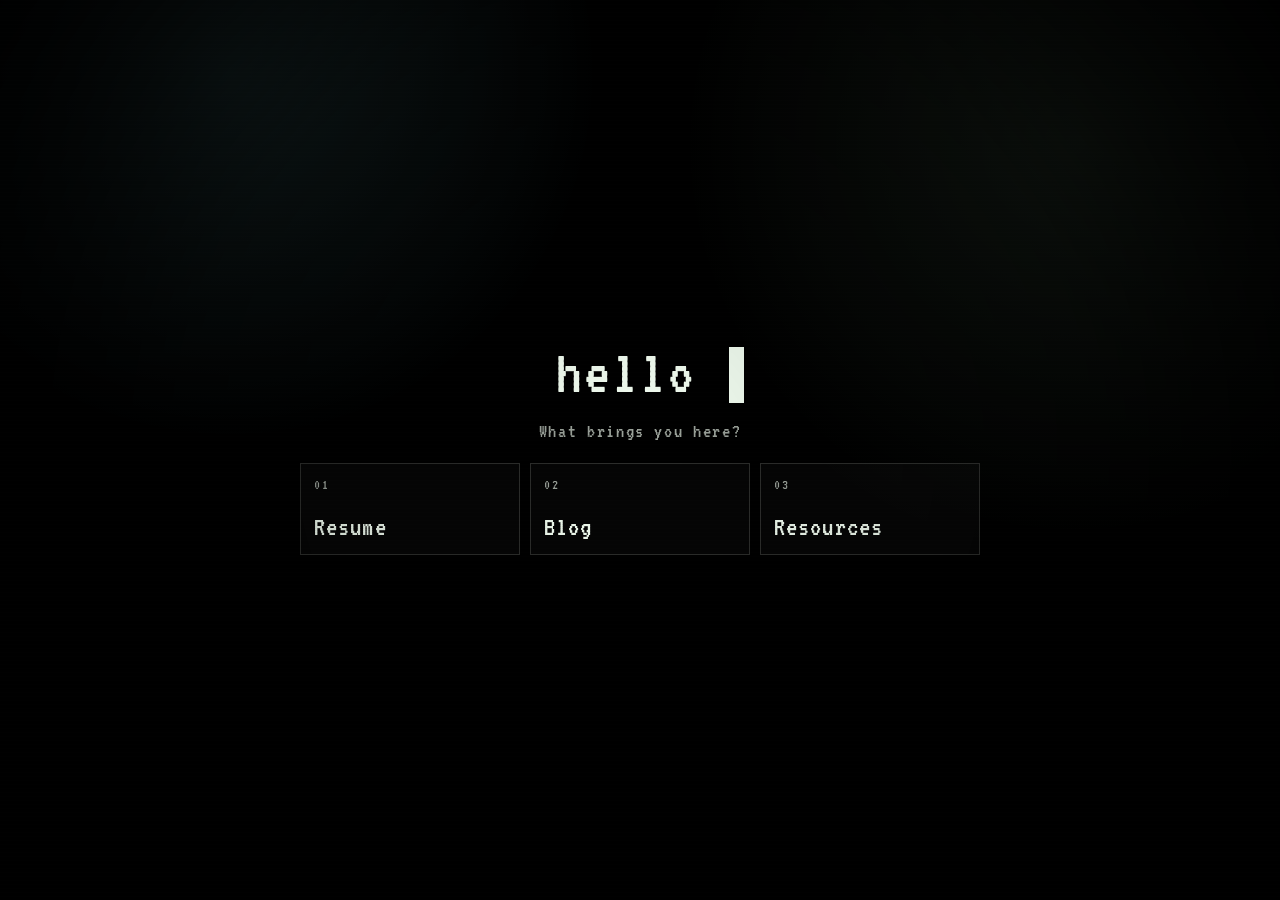
<file: index.html>
<!DOCTYPE html>
<html lang="it">
<head>
    <meta charset="UTF-8">
    <meta name="viewport" content="width=device-width, initial-scale=1.0">
    <meta name="color-scheme" content="dark">
    <meta
        name="description"
        content="Sito personale di Alessandro Sbarsi: resume, blog e risorse in stile terminale evoluto, multilingue e senza dipendenze esterne."
    >
    <title>Alessandro Sbarsi | sbar.si</title>
    <link rel="preconnect" href="https://fonts.googleapis.com">
    <link rel="preconnect" href="https://fonts.gstatic.com" crossorigin>
    <link href="https://fonts.googleapis.com/css2?family=VT323&display=swap" rel="stylesheet">
    <link rel="stylesheet" href="styles.css">
</head>
<body data-current-section="home">
    <script>
        (function () {
            const hash = window.location.hash.replace(/^#\/?/, "").split("/")[0];
            const section = hash === "resume" || hash === "blog" || hash === "resources" ? hash : "home";

            document.body.dataset.currentSection = section;
            document.body.setAttribute("data-current-section", section);
        }());
    </script>
    <section class="site-intro" id="site-intro" aria-label="sbar.si intro" data-section-accent="home">
        <div class="site-intro-inner">
            <div class="site-intro-stack">
                <h1 class="site-intro-title"><span id="site-intro-prefix">hello</span><span id="site-intro-typing"></span><span class="intro-cursor" aria-hidden="true"></span></h1>
                <p class="intro-hint" id="intro-hint">Cosa ti porta qui?</p>
                <div class="intro-choices" id="intro-choices" aria-label="Choose a section">
                    <a href="#/resume" data-section-choice="resume"><span>01</span><strong>Curriculum</strong></a>
                    <a href="#/blog" data-section-choice="blog"><span>02</span><strong>Blog</strong></a>
                    <a href="#/resources" data-section-choice="resources"><span>03</span><strong>Risorse</strong></a>
                </div>
            </div>
        </div>
    </section>

    <div class="shell" id="resume-shell" data-current-section="home" data-section-accent="home" data-patch-scope="page" data-patch-state="idle">
        <header class="topbar">
            <div class="topbar-main">
                <div class="brand">
                    <div class="brand-mark" aria-hidden="true">&gt;</div>
                    <div>
                        <p class="brand-title">sbar.si</p>
                    </div>
                </div>

                <div class="control-cluster">
                    <div class="language-picker" data-language-picker>
                        <p class="language-status" id="language-status" role="status" aria-live="polite" aria-atomic="true">language it ready / idle</p>
                        <p class="language-popup" id="language-popup" data-language-popup hidden aria-hidden="true"></p>
                        <button class="language-globe" id="language-globe" type="button" data-language-globe data-patch-state="idle" aria-label="Scegli lingua" aria-haspopup="menu" aria-expanded="false" aria-controls="language-menu">
                            <span class="language-globe-icon" aria-hidden="true">
                                <svg viewBox="0 0 24 24" focusable="false" aria-hidden="true">
                                    <circle cx="12" cy="12" r="9"></circle>
                                    <path d="M3 12h18"></path>
                                    <path d="M12 3c2.25 2.45 3.35 5.45 3.35 9S14.25 18.55 12 21"></path>
                                    <path d="M12 3C9.75 5.45 8.65 8.45 8.65 12s1.1 6.55 3.35 9"></path>
                                </svg>
                            </span>
                        </button>
                        <div class="language-menu" id="language-menu" data-language-menu role="menu" aria-label="Scegli lingua" hidden>
                            <button class="language-option" type="button" data-language-option data-lang="it" role="menuitemradio" aria-checked="true">Italiano <span>IT</span></button>
                            <button class="language-option" type="button" data-language-option data-lang="en" role="menuitemradio" aria-checked="false">English <span>EN</span></button>
                            <button class="language-option" type="button" data-language-option data-lang="fr" role="menuitemradio" aria-checked="false">Français <span>FR</span></button>
                        </div>
                    </div>
                </div>
            </div>

            <nav class="shell-nav" data-shell-nav="sections" aria-label="Primary sections">
                <a class="shell-nav-link" href="#/resume" data-section="resume" data-patch-key="shell-nav-resume-label">Curriculum</a>
                <a class="shell-nav-link" href="#/blog" data-section="blog" data-patch-key="shell-nav-blog-label">Blog</a>
                <a class="shell-nav-link" href="#/resources" data-section="resources" data-patch-key="shell-nav-resources-label">Risorse</a>
            </nav>
        </header>

        <main id="resume-app" class="resume-grid" data-current-section="home" aria-live="polite"></main>
    </div>

    <script src="config.js?v=20260601-3"></script>
    <script type="module" src="script.js?v=20260601-3"></script>
</body>
</html>
</file>
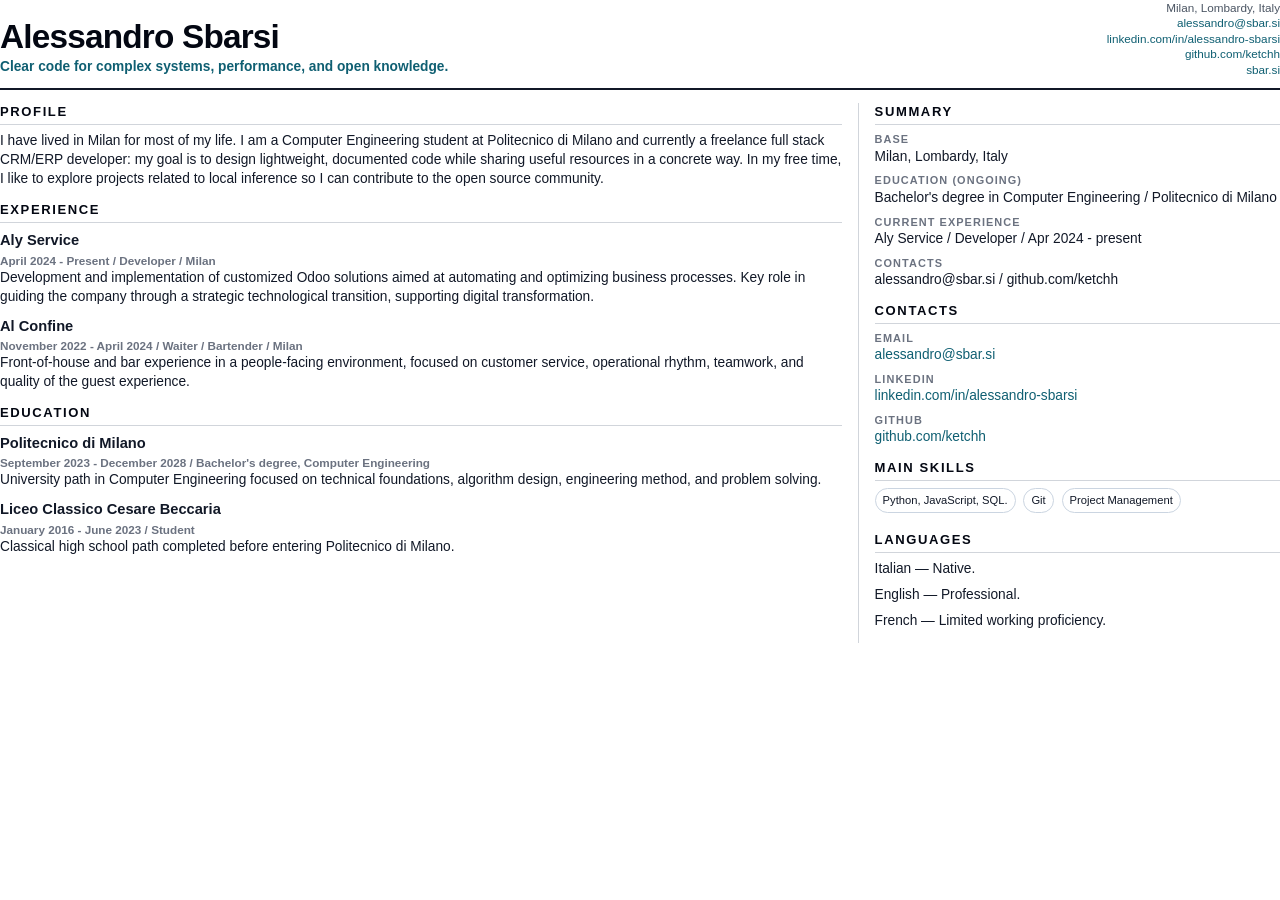
<file: resume-pdf.html>
<!DOCTYPE html>
<html lang="en">
<head>
    <meta charset="UTF-8">
    <title>Alessandro Sbarsi — Resume</title>
    <style>
        @page { size: A4; margin: 10mm; }
        * { box-sizing: border-box; }
        body {
            margin: 0;
            color: #111827;
            background: #ffffff;
            font-family: Arial, Helvetica, sans-serif;
            font-size: 10.3pt;
            line-height: 1.38;
        }
        a { color: #0f5f72; text-decoration: none; }
        h1, h2, h3, p, ul { margin-top: 0; }
        .page { width: 100%; }
        .header {
            display: table;
            width: 100%;
            padding-bottom: 11px;
            border-bottom: 2px solid #111827;
        }
        .header-main, .header-side { display: table-cell; vertical-align: bottom; }
        .header-main { width: 61%; }
        .header-side {
            width: 39%;
            color: #4b5563;
            font-size: 8.8pt;
            line-height: 1.32;
            text-align: right;
        }
        h1 {
            margin-bottom: 5px;
            color: #030712;
            font-size: 25pt;
            line-height: 1;
            letter-spacing: -0.6pt;
        }
        .headline {
            margin-bottom: 0;
            color: #0f5f72;
            font-weight: 700;
        }
        .layout {
            display: table;
            width: 100%;
            table-layout: fixed;
            margin-top: 13px;
        }
        .main, .side { display: table-cell; vertical-align: top; }
        .main { width: 67%; padding-right: 16px; }
        .side { width: 33%; padding-left: 16px; border-left: 1px solid #d1d5db; }
        section { margin-bottom: 12px; }
        h2 {
            margin-bottom: 7px;
            padding-bottom: 3px;
            color: #030712;
            border-bottom: 1px solid #d1d5db;
            font-size: 9.8pt;
            letter-spacing: 1.2pt;
            text-transform: uppercase;
        }
        h3 {
            margin-bottom: 2px;
            color: #111827;
            font-size: 11pt;
        }
        .meta {
            margin-bottom: 4px;
            color: #6b7280;
            font-size: 8.8pt;
            font-weight: 700;
        }
        .entry { margin-bottom: 9px; break-inside: avoid; }
        .entry p, .summary p { margin-bottom: 0; }
        ul { margin-bottom: 0; padding-left: 15px; }
        li { margin-bottom: 3px; }
        .compact-list { padding-left: 0; list-style: none; }
        .compact-list li { margin-bottom: 7px; }
        .label {
            display: block;
            color: #6b7280;
            font-size: 8.2pt;
            font-weight: 700;
            letter-spacing: 0.8pt;
            text-transform: uppercase;
        }
        .pill-list { padding: 0; list-style: none; }
        .pill-list li {
            display: inline-block;
            margin: 0 4px 6px 0;
            padding: 4px 7px;
            border: 1px solid #cbd5e1;
            border-radius: 999px;
            color: #111827;
            font-size: 8.4pt;
        }
        .note { color: #6b7280; font-size: 8.4pt; }
    </style>
</head>
<body>
    <main class="page">
        <header class="header">
            <div class="header-main">
                <h1>Alessandro Sbarsi</h1>
                <p class="headline">Clear code for complex systems, performance, and open knowledge.</p>
            </div>
            <div class="header-side">
                <div>Milan, Lombardy, Italy</div>
                <div><a href="mailto:alessandro@sbar.si">alessandro@sbar.si</a></div>
                <div><a href="https://www.linkedin.com/in/alessandro-sbarsi/">linkedin.com/in/alessandro-sbarsi</a></div>
                <div><a href="https://github.com/ketchh">github.com/ketchh</a></div>
                <div><a href="https://sbar.si">sbar.si</a></div>
            </div>
        </header>

        <div class="layout">
            <div class="main">
                <section class="summary">
                    <h2>Profile</h2>
                    <p>I have lived in Milan for most of my life. I am a Computer Engineering student at Politecnico di Milano and currently a freelance full stack CRM/ERP developer: my goal is to design lightweight, documented code while sharing useful resources in a concrete way. In my free time, I like to explore projects related to local inference so I can contribute to the open source community.</p>
                </section>

                <section>
                    <h2>Experience</h2>
                    <article class="entry">
                        <h3>Aly Service</h3>
                        <p class="meta">April 2024 - Present / Developer / Milan</p>
                        <p>Development and implementation of customized Odoo solutions aimed at automating and optimizing business processes. Key role in guiding the company through a strategic technological transition, supporting digital transformation.</p>
                    </article>

                    <article class="entry">
                        <h3>Al Confine</h3>
                        <p class="meta">November 2022 - April 2024 / Waiter / Bartender / Milan</p>
                        <p>Front-of-house and bar experience in a people-facing environment, focused on customer service, operational rhythm, teamwork, and quality of the guest experience.</p>
                    </article>
                </section>

                <section>
                    <h2>Education</h2>
                    <article class="entry">
                        <h3>Politecnico di Milano</h3>
                        <p class="meta">September 2023 - December 2028 / Bachelor&#39;s degree, Computer Engineering</p>
                        <p>University path in Computer Engineering focused on technical foundations, algorithm design, engineering method, and problem solving.</p>
                    </article>
                    <article class="entry">
                        <h3>Liceo Classico Cesare Beccaria</h3>
                        <p class="meta">January 2016 - June 2023 / Student</p>
                        <p>Classical high school path completed before entering Politecnico di Milano.</p>
                    </article>
                </section>
            </div>

            <aside class="side">
                <section>
                    <h2>Summary</h2>
                    <ul class="compact-list">
                        <li><span class="label">Base</span>Milan, Lombardy, Italy</li>
                        <li><span class="label">Education (ongoing)</span>Bachelor&#39;s degree in Computer Engineering / Politecnico di Milano</li>
                        <li><span class="label">Current experience</span>Aly Service / Developer / Apr 2024 - present</li>
                        <li><span class="label">Contacts</span>alessandro@sbar.si / github.com/ketchh</li>
                    </ul>
                </section>

                <section>
                    <h2>Contacts</h2>
                    <ul class="compact-list">
                        <li><span class="label">Email</span><a href="mailto:alessandro@sbar.si">alessandro@sbar.si</a></li>
                        <li><span class="label">LinkedIn</span><a href="https://www.linkedin.com/in/alessandro-sbarsi/">linkedin.com/in/alessandro-sbarsi</a></li>
                        <li><span class="label">GitHub</span><a href="https://github.com/ketchh">github.com/ketchh</a></li>
                    </ul>
                </section>

                <section>
                    <h2>Main skills</h2>
                    <ul class="pill-list">
                        <li>Python, JavaScript, SQL.</li>
                        <li>Git</li>
                        <li>Project Management</li>
                    </ul>
                </section>

                <section>
                    <h2>Languages</h2>
                    <ul class="compact-list">
                        <li>Italian &mdash; Native.</li>
                        <li>English &mdash; Professional.</li>
                        <li>French &mdash; Limited working proficiency.</li>
                    </ul>
                </section>
            </aside>
        </div>
    </main>
</body>
</html>
</file>
<file: styles.css>
@import "./styles/base.css";
@import "./styles/intro.css";
@import "./styles/shell.css";
@import "./styles/patch.css";
@import "./styles/responsive.css";
</file>
